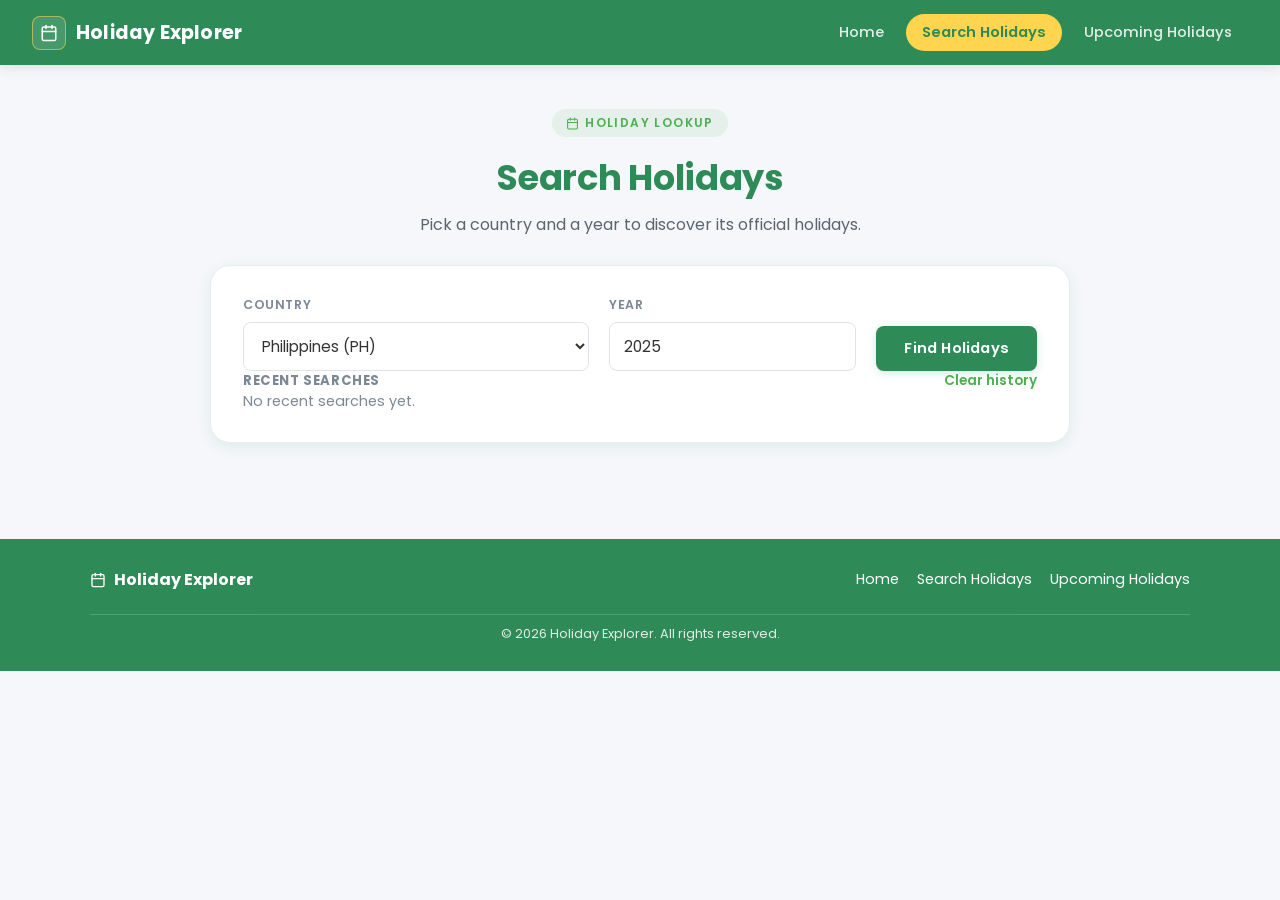
<file: search.html>
<!DOCTYPE html>
<html lang="en">
<head>
  <meta charset="UTF-8">
  <meta name="viewport" content="width=device-width, initial-scale=1.0">
  <title>Search Holidays | Holiday Explorer</title>

  <!-- Google Font: Poppins -->
  <link rel="preconnect" href="https://fonts.googleapis.com">
  <link rel="preconnect" href="https://fonts.gstatic.com" crossorigin>
  <link href="https://fonts.googleapis.com/css2?family=Poppins:wght@400;500;600;700&display=swap" rel="stylesheet">

  <style>
    :root{
      --color-primary: #2E8B57;
      --color-secondary: #4CAF50;
      --color-accent: #FFD54F;
      --color-bg: #F5F7FA;
      --color-text: #333333;
      --color-white: #FFFFFF;

      --radius-sm: 8px;
      --radius-md: 14px;
      --radius-lg: 20px;
      --shadow-soft: 0 4px 14px rgba(46, 139, 87, 0.10);
      --shadow-hover: 0 10px 24px rgba(46, 139, 87, 0.16);
      --transition: 0.25s ease;
    }

    * { box-sizing: border-box; }

    html, body {
      margin: 0;
      padding: 0;
      background: var(--color-bg);
      color: var(--color-text);
      font-family: 'Poppins', sans-serif;
      scroll-behavior: smooth;
    }

    img { max-width: 100%; display: block; }
    a { color: inherit; text-decoration: none; }

    /* NAVBAR */
    .navbar {
      background: var(--color-primary);
      color: var(--color-white);
      padding: 14px 32px;
      display: flex;
      align-items: center;
      justify-content: space-between;
      position: sticky;
      top: 0;
      z-index: 100;
      box-shadow: 0 2px 12px rgba(0,0,0,0.10);
    }

    .navbar__brand {
      display: flex;
      align-items: center;
      gap: 10px;
      font-weight: 700;
      font-size: 1.2rem;
      letter-spacing: 0.2px;
    }

    .navbar__brand-icon {
      width: 34px;
      height: 34px;
      background: rgba(255, 255, 255, 0.12);
      border: 1.5px solid rgba(255, 213, 79, 0.55);
      border-radius: var(--radius-sm);
      display: flex;
      align-items: center;
      justify-content: center;
      font-size: 1rem;
    }

    .navbar__links {
      display: flex;
      align-items: center;
      gap: 6px;
      font-weight: 500;
      font-size: 0.92rem;
    }

    .navbar__links a {
      padding: 8px 16px;
      border-radius: 999px;
      color: rgba(255, 255, 255, 0.85);
      transition: background var(--transition), color var(--transition);
    }

    .navbar__links a:hover {
      background: rgba(255, 255, 255, 0.10);
      color: var(--color-white);
    }

    .navbar__links a.active {
      background: var(--color-accent);
      color: var(--color-primary);
      font-weight: 600;
    }

    .navbar__toggle {
      display: none;
      align-items: center;
      justify-content: center;
      background: none;
      border: none;
      color: var(--color-white);
      cursor: pointer;
      padding: 4px;
    }

    /* PAGE HEADER */
    .page-header {
      max-width: 900px;
      margin: 44px auto 0;
      padding: 0 20px;
      text-align: center;
    }

    .page-header .eyebrow {
      display: inline-flex;
      align-items: center;
      gap: 6px;
      font-size: 0.75rem;
      font-weight: 600;
      letter-spacing: 1.4px;
      text-transform: uppercase;
      color: var(--color-secondary);
      background: rgba(76, 175, 80, 0.10);
      padding: 5px 14px;
      border-radius: 999px;
      margin-bottom: 14px;
    }

    .page-header h1 {
      font-size: 2.2rem;
      font-weight: 700;
      color: var(--color-primary);
      letter-spacing: -0.3px;
      margin: 0 0 8px;
    }

    .page-header p {
      color: #5b6570;
      font-size: 1rem;
      margin: 0;
    }

    /* SEARCH FORM CARD */
    .search-section {
      max-width: 900px;
      margin: 28px auto 0;
      padding: 0 20px;
    }

    .search-card {
      background: var(--color-white);
      border: 1px solid #e9edf1;
      border-radius: var(--radius-lg);
      box-shadow: var(--shadow-soft);
      padding: 30px 32px;
      position: relative;
      overflow: hidden;
    }

     main
    .search-history {
      margin-top: 20px;
      padding-top: 18px;
      border-top: 1px solid #edf1f4;
      display: grid;
      gap: 12px;
    }

    .search-history__header {
      display: flex;
      align-items: center;
      justify-content: space-between;
      gap: 12px;
      flex-wrap: wrap;
    }

    .search-history__title {
      margin: 0;
      font-size: 0.82rem;
      font-weight: 700;
      letter-spacing: 0.6px;
      text-transform: uppercase;
      color: #7c8894;
    }

    .search-history__clear {
      border: none;
      background: transparent;
      color: var(--color-secondary);
      font: inherit;
      font-size: 0.85rem;
      font-weight: 600;
      cursor: pointer;
      padding: 0;
    }

    .search-history__clear:hover {
      color: var(--color-primary);
      text-decoration: underline;
    }

    .search-history__list {
      display: flex;
      flex-wrap: wrap;
      gap: 10px;
    }

    .search-history__item {
      border: 1px solid #dfe7eb;
      background: #f8fbf9;
      color: var(--color-text);
      border-radius: 999px;
      padding: 8px 14px;
      font: inherit;
      font-size: 0.86rem;
      font-weight: 500;
      cursor: pointer;
      transition: transform var(--transition), border-color var(--transition), background var(--transition);
    }

    .search-history__item:hover {
      transform: translateY(-1px);
      border-color: var(--color-secondary);
      background: rgba(76, 175, 80, 0.08);
    }

    .search-history__empty {
      margin: 0;
      color: #7c8894;
      font-size: 0.9rem;
    }

    /* Clean single-tone accent along the top of the search card —
       a quiet nod to a calendar's top edge, without looking busy. */

     main
    .search-card::before {
      content: "";
      position: absolute;
      top: 0;
      left: 0;
      right: 0;
      height: 4px;
      background: var(--color-primary);
    }

    #searchForm {
      display: grid;
      grid-template-columns: 1.4fr 1fr auto;
      gap: 20px;
      align-items: end;
    }

    .form-group {
      display: flex;
      flex-direction: column;
      gap: 8px;
    }

    .form-group label {
      font-size: 0.78rem;
      font-weight: 600;
      letter-spacing: 0.6px;
      text-transform: uppercase;
      color: #7c8894;
    }

    .form-group select,
    .form-group input[type="number"] {
      font-family: 'Poppins', sans-serif;
      font-size: 0.95rem;
      padding: 12px 14px;
      border: 1.5px solid #dde3e8;
      border-radius: var(--radius-sm);
      background: var(--color-white);
      color: var(--color-text);
      transition: border-color var(--transition), box-shadow var(--transition);
    }

    .form-group select:hover,
    .form-group input[type="number"]:hover {
      border-color: #c7d0d6;
    }

    .form-group select:focus,
    .form-group input[type="number"]:focus {
      outline: none;
      border-color: var(--color-secondary);
      box-shadow: 0 0 0 3px rgba(76, 175, 80, 0.15);
    }

    .btn-primary {
      background: var(--color-primary);
      color: var(--color-white);
      border: none;
      padding: 12px 28px;
      font-family: 'Poppins', sans-serif;
      font-weight: 600;
      font-size: 0.92rem;
      letter-spacing: 0.2px;
      border-radius: var(--radius-sm);
      cursor: pointer;
      box-shadow: 0 2px 8px rgba(46, 139, 87, 0.20);
      transition: background var(--transition), transform var(--transition), box-shadow var(--transition);
      white-space: nowrap;
    }

    .btn-primary:hover {
      background: var(--color-secondary);
      box-shadow: var(--shadow-hover);
      transform: translateY(-1px);
    }

    .btn-primary:active { transform: translateY(0); }

    /* SEARCH HISTORY SECTION */
    .history-section {
      max-width: 900px;
      margin: 20px auto 0;
      padding: 0 20px;
      display: none; /* JS will toggle this */
    }

    .history-card {
      background: var(--color-white);
      border: 1px solid #e9edf1;
      border-radius: var(--radius-md);
      padding: 18px 24px;
      box-shadow: var(--shadow-soft);
    }

    .history-header {
      display: flex;
      justify-content: space-between;
      align-items: center;
      margin-bottom: 12px;
    }

    .history-title {
      font-weight: 600;
      font-size: 0.85rem;
      color: var(--color-primary);
      text-transform: uppercase;
      letter-spacing: 0.5px;
    }

    .btn-clear-history {
      background: none;
      border: none;
      color: #e05353;
      font-size: 0.8rem;
      cursor: pointer;
      font-family: inherit;
      font-weight: 500;
      transition: opacity 0.2s;
    }

    .btn-clear-history:hover {
      opacity: 0.8;
      text-decoration: underline;
    }

    .history-list {
      display: flex;
      flex-wrap: wrap;
      gap: 8px;
    }

    .history-chip {
      background: #f0f7f3;
      border: 1px solid #c7e3d0;
      color: var(--color-primary);
      padding: 6px 14px;
      border-radius: 999px;
      font-size: 0.82rem;
      font-family: inherit;
      font-weight: 500;
      cursor: pointer;
      transition: all 0.2s ease;
      display: inline-flex;
      align-items: center;
      gap: 6px;
    }

    .history-chip:hover {
      background: var(--color-primary);
      color: var(--color-white);
      border-color: var(--color-primary);
    }

    /* RESULTS AREA */
    .results-section {
      max-width: 1100px;
      margin: 36px auto 60px;
      padding: 0 20px;
    }

    .loading-box {
      display: none;
      align-items: center;
      justify-content: center;
      gap: 12px;
      padding: 40px 0;
      color: var(--color-primary);
      font-weight: 500;
    }

    .spinner {
      width: 26px;
      height: 26px;
      border: 3px solid #d7ead9;
      border-top-color: var(--color-primary);
      border-radius: 50%;
      animation: spin 0.8s linear infinite;
    }

    @keyframes spin {
      to { transform: rotate(360deg); }
    }

    .message-box {
      display: none;
      background: var(--color-white);
      border-left: 5px solid #e05353;
      border-radius: var(--radius-sm);
      padding: 18px 20px;
      color: #b23a3a;
      font-weight: 500;
      box-shadow: var(--shadow-soft);
    }

    .empty-box {
      display: none;
      text-align: center;
      padding: 50px 20px;
      background: var(--color-white);
      border-radius: var(--radius-lg);
      box-shadow: var(--shadow-soft);
      color: #5b6570;
    }

    .empty-box .empty-icon {
      display: flex;
      align-items: center;
      justify-content: center;
      color: #a9b6c0;
      margin-bottom: 12px;
    }

    .holiday-grid {
      display: grid;
      grid-template-columns: repeat(auto-fill, minmax(230px, 1fr));
      gap: 20px;
      margin-top: 20px;
    }

    .holiday-card {
      background: var(--color-white);
      border: 1px solid #edf1f4;
      border-radius: var(--radius-md);
      box-shadow: var(--shadow-soft);
      overflow: hidden;
      display: flex;
      transition: transform var(--transition), box-shadow var(--transition), border-color var(--transition);
    }

    .holiday-card:hover {
      transform: translateY(-3px);
      box-shadow: var(--shadow-hover);
      border-color: #dcebe1;
    }

    .holiday-card__date {
      background: #f0f7f3;
      color: var(--color-primary);
      border-right: 1px solid #e3ede6;
      min-width: 72px;
      display: flex;
      flex-direction: column;
      align-items: center;
      justify-content: center;
      padding: 14px 6px;
    }

    .holiday-card__date .month {
      font-size: 0.72rem;
      font-weight: 600;
      text-transform: uppercase;
      letter-spacing: 1px;
      opacity: 0.8;
    }

    .holiday-card__date .day {
      font-size: 1.5rem;
      font-weight: 700;
      line-height: 1.2;
    }

    .holiday-card__body {
      padding: 14px 18px;
      display: flex;
      flex-direction: column;
      gap: 7px;
      justify-content: center;
    }

    .holiday-card__name {
      font-weight: 600;
      font-size: 1rem;
      color: var(--color-text);
      line-height: 1.35;
    }

    .holiday-card__country {
      display: inline-flex;
      align-items: center;
      gap: 6px;
      font-size: 0.76rem;
      font-weight: 600;
      color: var(--color-secondary);
      background: rgba(76, 175, 80, 0.10);
      padding: 3px 10px;
      border-radius: 999px;
      width: fit-content;
    }

    /* FOOTER */
    .footer {
      background: var(--color-primary);
      color: var(--color-white);
      padding: 28px 20px;
      margin-top: auto;
    }

    .footer__inner {
      max-width: 1100px;
      margin: 0 auto;
      display: flex;
      flex-wrap: wrap;
      justify-content: space-between;
      align-items: center;
      gap: 12px;
    }

    .footer__brand {
      font-weight: 700;
      display: flex;
      align-items: center;
      gap: 8px;
    }

    .footer__links {
      display: flex;
      gap: 18px;
      font-size: 0.9rem;
    }

    .footer__copy {
      font-size: 0.8rem;
      opacity: 0.85;
      width: 100%;
      text-align: center;
      margin-top: 10px;
      border-top: 1px solid rgba(255,255,255,0.2);
      padding-top: 10px;
    }

    /* RESPONSIVE */
    @media (max-width: 768px) {
      .navbar__links {
        display: none;
        flex-direction: column;
        align-items: stretch;
        position: absolute;
        top: 60px;
        left: 0;
        right: 0;
        background: var(--color-primary);
        padding: 12px 20px 18px;
        gap: 6px;
        box-shadow: 0 8px 16px rgba(0,0,0,0.12);
      }

      .navbar__links a { text-align: center; }
      .navbar__links.open { display: flex; }
      .navbar__toggle { display: flex; }
      #searchForm { grid-template-columns: 1fr; }
      .btn-primary { width: 100%; }
    }

    @media (max-width: 480px) {
      .page-header h1 { font-size: 1.6rem; }
      .search-card { padding: 20px; }
      .holiday-card { flex-direction: row; }
    }
  </style>
</head>
<body>

  <!-- NAVBAR -->
  <header class="navbar">
    <div class="navbar__brand">
      <span class="navbar__brand-icon">
        <svg viewBox="0 0 24 24" fill="none" stroke="currentColor" stroke-width="2" stroke-linecap="round" stroke-linejoin="round" width="18" height="18">
          <rect x="3" y="4" width="18" height="18" rx="2" ry="2"></rect>
          <line x1="16" y1="2" x2="16" y2="6"></line>
          <line x1="8" y1="2" x2="8" y2="6"></line>
          <line x1="3" y1="10" x2="21" y2="10"></line>
        </svg>
      </span>
      Holiday Explorer
    </div>

    <button class="navbar__toggle" id="navToggle" aria-label="Toggle navigation">
      <svg viewBox="0 0 24 24" fill="none" stroke="currentColor" stroke-width="2" stroke-linecap="round" width="22" height="22">
        <line x1="3" y1="6" x2="21" y2="6"></line>
        <line x1="3" y1="12" x2="21" y2="12"></line>
        <line x1="3" y1="18" x2="21" y2="18"></line>
      </svg>
    </button>

    <nav class="navbar__links" id="navLinks">
      <a href="index.html">Home</a>
      <a href="search.html" class="active">Search Holidays</a>
      <a href="upcoming.html">Upcoming Holidays</a>
    </nav>
  </header>

  <!-- PAGE HEADER -->
  <section class="page-header">
    <span class="eyebrow">
      <svg viewBox="0 0 24 24" fill="none" stroke="currentColor" stroke-width="2" stroke-linecap="round" stroke-linejoin="round" width="13" height="13">
        <rect x="3" y="4" width="18" height="18" rx="2" ry="2"></rect>
        <line x1="16" y1="2" x2="16" y2="6"></line>
        <line x1="8" y1="2" x2="8" y2="6"></line>
        <line x1="3" y1="10" x2="21" y2="10"></line>
      </svg>
      Holiday Lookup
    </span>
    <h1>Search Holidays</h1>
    <p>Pick a country and a year to discover its official holidays.</p>
  </section>

  <!-- SEARCH FORM -->
  <section class="search-section">
    <div class="search-card">
      <form id="searchForm">
        <div class="form-group">
          <label for="countrySelect">Country</label>
          <select id="countrySelect" required>
            <option value="PH">Philippines (PH)</option>
            <option value="US">United States (US)</option>
            <option value="JP">Japan (JP)</option>
            <option value="AU">Australia (AU)</option>
            <option value="CA">Canada (CA)</option>
            <option value="GB">United Kingdom (GB)</option>
            <option value="SG">Singapore (SG)</option>
            <option value="MY">Malaysia (MY)</option>
            <option value="ID">Indonesia (ID)</option>
            <option value="TH">Thailand (TH)</option>
            <option value="VN">Vietnam (VN)</option>
            <option value="KR">South Korea (KR)</option>
            <option value="CN">China (CN)</option>
            <option value="IN">India (IN)</option>
            <option value="DE">Germany (DE)</option>
            <option value="FR">France (FR)</option>
            <option value="IT">Italy (IT)</option>
            <option value="ES">Spain (ES)</option>
            <option value="NL">Netherlands (NL)</option>
            <option value="NZ">New Zealand (NZ)</option>
            <option value="BR">Brazil (BR)</option>
            <option value="MX">Mexico (MX)</option>
            <option value="ZA">South Africa (ZA)</option>
            <option value="AE">United Arab Emirates (AE)</option>
          </select>
        </div>

        <div class="form-group">
          <label for="yearInput">Year</label>
          <input
            type="number"
            id="yearInput"
            placeholder="e.g. 2025"
            min="1900"
            max="2100"
            value="2025"
            required
          >
        </div>

        <div class="form-group">
          <label style="visibility:hidden;">Search</label>
          <button type="submit" class="btn-primary" id="searchBtn">Find Holidays</button>
        </div>
      </form>

      <section class="search-history" aria-labelledby="searchHistoryTitle">
        <div class="search-history__header">
          <h2 class="search-history__title" id="searchHistoryTitle">Recent searches</h2>
          <button type="button" class="search-history__clear" id="clearHistoryBtn">Clear history</button>
        </div>
        <div class="search-history__list" id="searchHistoryList">
          <p class="search-history__empty" id="searchHistoryEmpty">No recent searches yet.</p>
        </div>
      </section>
    </div>
  </section>

  <!-- SEARCH HISTORY SECTION -->
  <section class="history-section" id="historySection">
    <div class="history-card">
      <div class="history-header">
        <span class="history-title">Recent Searches</span>
        <button id="clearHistoryBtn" type="button" class="btn-clear-history">Clear History</button>
      </div>
      <div class="history-list" id="historyList"></div>
    </div>
  </section>

  <!-- RESULTS SECTION -->
  <section class="results-section">

    <div class="loading-box" id="loadingBox">
      <div class="spinner"></div>
      <span>Fetching holidays...</span>
    </div>

    <div class="message-box" id="errorBox"></div>

    <div class="empty-box" id="emptyBox">
      <div class="empty-icon">
        <svg viewBox="0 0 24 24" fill="none" stroke="currentColor" stroke-width="1.6" stroke-linecap="round" stroke-linejoin="round" width="42" height="42">
          <rect x="3" y="4" width="18" height="18" rx="2" ry="2"></rect>
          <line x1="16" y1="2" x2="16" y2="6"></line>
          <line x1="8" y1="2" x2="8" y2="6"></line>
          <line x1="3" y1="10" x2="21" y2="10"></line>
          <line x1="9.5" y1="14.5" x2="14.5" y2="19.5"></line>
          <line x1="14.5" y1="14.5" x2="9.5" y2="19.5"></line>
        </svg>
      </div>
      <p>No holidays found for that country and year. Try a different combination.</p>
    </div>

    <div class="holiday-grid" id="holidayGrid"></div>
  </section>

  <!-- FOOTER -->
  <footer class="footer">
    <div class="footer__inner">
      <div class="footer__brand">
        <svg viewBox="0 0 24 24" fill="none" stroke="currentColor" stroke-width="2" stroke-linecap="round" stroke-linejoin="round" width="16" height="16">
          <rect x="3" y="4" width="18" height="18" rx="2" ry="2"></rect>
          <line x1="16" y1="2" x2="16" y2="6"></line>
          <line x1="8" y1="2" x2="8" y2="6"></line>
          <line x1="3" y1="10" x2="21" y2="10"></line>
        </svg>
        Holiday Explorer
      </div>
      <div class="footer__links">
        <a href="index.html">Home</a>
        <a href="search.html">Search Holidays</a>
        <a href="upcoming.html">Upcoming Holidays</a>
      </div>
      <div class="footer__copy">&copy; 2026 Holiday Explorer. All rights reserved.</div>
    </div>
  </footer>

  <script src="search.js"></script>
</body>
</html>
</file>
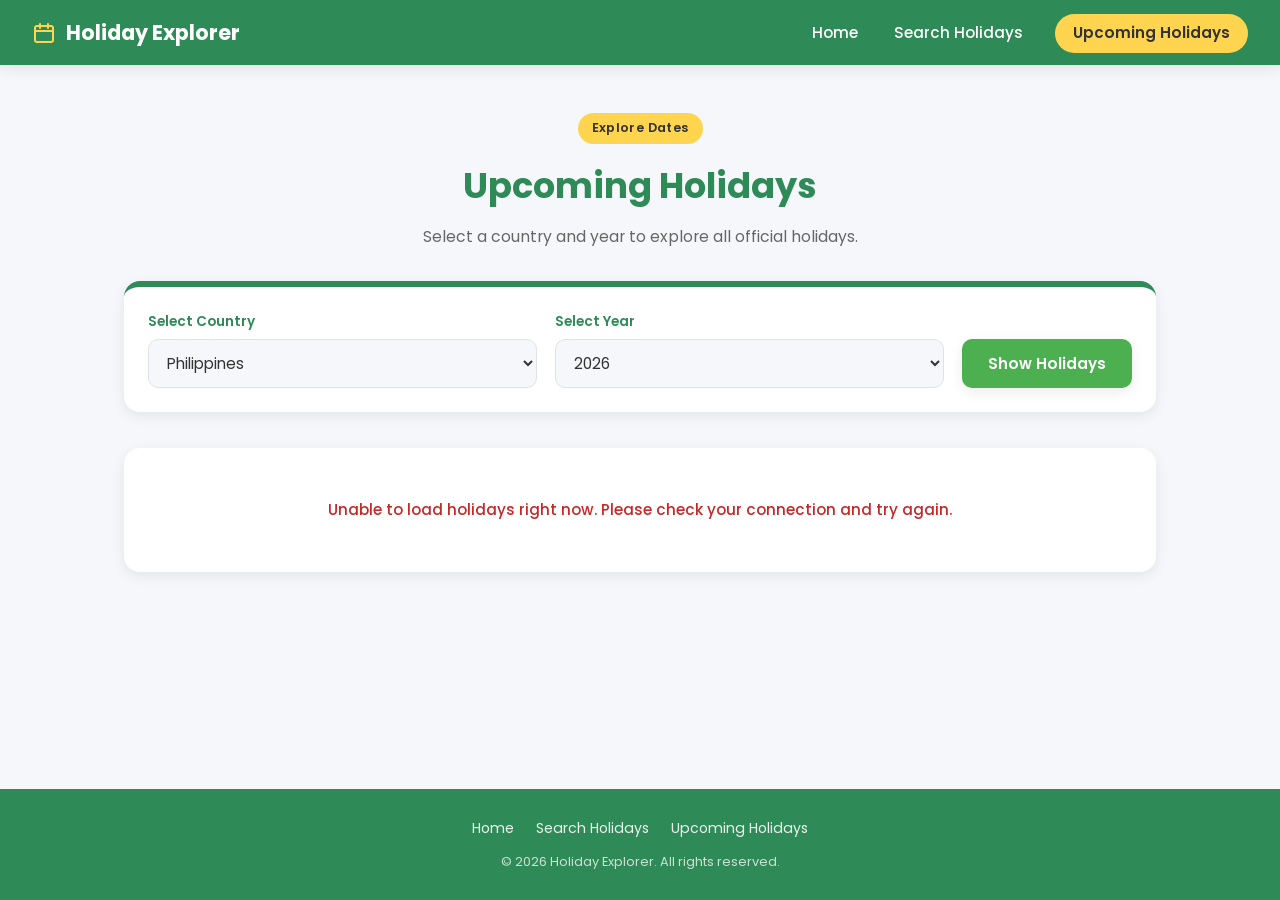
<file: upcoming.html>
<!DOCTYPE html>
<html lang="en">
<head>
  <meta charset="UTF-8" />
  <meta name="viewport" content="width=device-width, initial-scale=1.0" />
  <title>Upcoming Holidays | Holiday Explorer</title>

  <!-- Google Font: Poppins -->
  <link rel="preconnect" href="https://fonts.googleapis.com" />
  <link href="https://fonts.googleapis.com/css2?family=Poppins:wght@400;500;600;700&display=swap" rel="stylesheet" />

  <style>
    /* ============================================
       HOLIDAY EXPLORER - SHARED DESIGN TOKENS
    ============================================ */
    :root {
      --color-primary: #2E8B57;   /* deep green - navbar / headings */
      --color-secondary: #4CAF50; /* lighter green - buttons / links */
      --color-accent: #FFD54F;    /* warm yellow - highlights / dates */
      --color-bg: #F5F7FA;        /* page background */
      --color-text: #333333;      /* body text */
      --color-white: #ffffff;
      --radius-lg: 16px;
      --radius-md: 10px;
      --shadow-soft: 0 4px 14px rgba(0, 0, 0, 0.08);
      --shadow-hover: 0 10px 24px rgba(0, 0, 0, 0.14);
    }

    * {
      margin: 0;
      padding: 0;
      box-sizing: border-box;
    }

    body {
      font-family: 'Poppins', sans-serif;
      background-color: var(--color-bg);
      color: var(--color-text);
      line-height: 1.6;
      min-height: 100vh;
      display: flex;
      flex-direction: column;
    }

    a { text-decoration: none; color: inherit; }
    ul { list-style: none; }

    /* ============================================
       NAVBAR
    ============================================ */
    .navbar {
      background-color: var(--color-primary);
      padding: 16px 32px;
      display: flex;
      align-items: center;
      justify-content: space-between;
      position: sticky;
      top: 0;
      z-index: 100;
      box-shadow: var(--shadow-soft);
    }

    .navbar__brand {
      display: flex;
      align-items: center;
      gap: 10px;
      font-size: 1.3rem;
      font-weight: 700;
      color: var(--color-white);
    }

    .navbar__brand-icon {
      display: inline-flex;
      align-items: center;
      justify-content: center;
      width: 24px;
      height: 24px;
      color: var(--color-accent);
    }

    .navbar__brand-icon svg {
      width: 100%;
      height: 100%;
    }

    .navbar__links {
      display: flex;
      gap: 28px;
    }

    .navbar__links a {
      color: var(--color-white);
      font-weight: 500;
      font-size: 0.95rem;
      padding: 6px 4px;
      border-bottom: 2px solid transparent;
      transition: border-color 0.2s ease, opacity 0.2s ease, background-color 0.2s ease;
    }

    .navbar__links a:hover {
      border-bottom: 2px solid var(--color-accent);
    }

    .navbar__links a.active {
      background-color: var(--color-accent);
      color: var(--color-text);
      font-weight: 600;
      padding: 8px 18px;
      border-radius: 999px;
      border-bottom: 2px solid transparent;
    }

    .navbar__toggle {
      display: none;
      color: var(--color-white);
      font-size: 1.5rem;
      cursor: pointer;
      background: none;
      border: none;
    }

    /* ============================================
       PAGE HEADER / HERO
    ============================================ */
    .page-header {
      text-align: center;
      padding: 48px 20px 32px;
    }

    .page-header__eyebrow {
      display: inline-block;
      background-color: var(--color-accent);
      color: var(--color-text);
      font-size: 0.8rem;
      font-weight: 600;
      padding: 5px 14px;
      border-radius: 999px;
      margin-bottom: 14px;
      letter-spacing: 0.03em;
    }

    .page-header h1 {
      font-size: 2.2rem;
      font-weight: 700;
      color: var(--color-primary);
      margin-bottom: 10px;
    }

    .page-header p {
      color: #666;
      max-width: 520px;
      margin: 0 auto;
      font-size: 0.98rem;
    }

    /* ============================================
       MAIN CONTENT WRAPPER
    ============================================ */
    main {
      flex: 1;
      width: 100%;
      max-width: 1080px;
      margin: 0 auto;
      padding: 0 24px 60px;
    }

    /* ============================================
       CONTROL PANEL (country & year select + button)
    ============================================ */
    .control-panel {
      background-color: var(--color-white);
      border-radius: var(--radius-lg);
      box-shadow: var(--shadow-soft);
      padding: 24px;
      display: flex;
      flex-wrap: wrap;
      align-items: flex-end;
      gap: 18px;
      margin-bottom: 36px;
      border-top: 6px solid var(--color-primary);
    }

    .control-group {
      display: flex;
      flex-direction: column;
      gap: 6px;
      flex: 1;
      min-width: 200px;
    }

    .control-group label {
      font-size: 0.85rem;
      font-weight: 600;
      color: var(--color-primary);
    }

    .control-group select {
      font-family: 'Poppins', sans-serif;
      padding: 12px 14px;
      border-radius: var(--radius-md);
      border: 1.5px solid #dfe3e8;
      background-color: var(--color-bg);
      font-size: 0.95rem;
      color: var(--color-text);
      cursor: pointer;
      transition: border-color 0.2s ease;
    }

    .control-group select:focus {
      outline: none;
      border-color: var(--color-secondary);
    }

    .btn-primary {
      font-family: 'Poppins', sans-serif;
      background-color: var(--color-secondary);
      color: var(--color-white);
      border: none;
      padding: 13px 26px;
      border-radius: var(--radius-md);
      font-size: 0.95rem;
      font-weight: 600;
      cursor: pointer;
      box-shadow: var(--shadow-soft);
      transition: background-color 0.2s ease, transform 0.15s ease;
      white-space: nowrap;
    }

    .btn-primary:hover {
      background-color: var(--color-primary);
      transform: translateY(-2px);
    }

    .btn-primary:active {
      transform: translateY(0);
    }

    .btn-primary:disabled {
      background-color: #a9d3ae;
      cursor: not-allowed;
      transform: none;
    }

    /* ============================================
       STATUS AREA
    ============================================ */
    .status-box {
      text-align: center;
      padding: 50px 20px;
      background-color: var(--color-white);
      border-radius: var(--radius-lg);
      box-shadow: var(--shadow-soft);
      display: none;
    }

    .status-box.visible {
      display: block;
    }

    .spinner {
      width: 44px;
      height: 44px;
      border: 5px solid #e0e0e0;
      border-top: 5px solid var(--color-secondary);
      border-radius: 50%;
      margin: 0 auto 16px;
      animation: spin 0.9s linear infinite;
    }

    @keyframes spin {
      to { transform: rotate(360deg); }
    }

    .status-box p {
      color: #666;
      font-size: 0.95rem;
    }

    .status-box.error p {
      color: #C62828;
      font-weight: 500;
    }

    /* ============================================
       HOLIDAY CARDS GRID
    ============================================ */
    .holiday-grid {
      display: grid;
      grid-template-columns: repeat(auto-fill, minmax(260px, 1fr));
      gap: 22px;
    }

    .holiday-card {
      background-color: var(--color-white);
      border-radius: var(--radius-lg);
      box-shadow: var(--shadow-soft);
      overflow: hidden;
      display: flex;
      flex-direction: column;
      transition: transform 0.2s ease, box-shadow 0.2s ease;
    }

    .holiday-card:hover {
      transform: translateY(-4px);
      box-shadow: var(--shadow-hover);
    }

    .holiday-card__date {
      background-color: var(--color-primary);
      color: var(--color-white);
      padding: 16px 20px;
      display: flex;
      align-items: baseline;
      gap: 10px;
    }

    .holiday-card__day {
      font-size: 2rem;
      font-weight: 700;
      line-height: 1;
    }

    .holiday-card__month-year {
      font-size: 0.85rem;
      font-weight: 500;
      opacity: 0.9;
    }

    .holiday-card__body {
      padding: 18px 20px 20px;
      display: flex;
      flex-direction: column;
      gap: 10px;
      flex: 1;
    }

    .holiday-card__name {
      font-size: 1.1rem;
      font-weight: 600;
      color: var(--color-text);
    }

    .holiday-card__weekday {
      font-size: 0.85rem;
      color: #888;
    }

    .holiday-card__country {
      align-self: flex-start;
      background-color: var(--color-accent);
      color: var(--color-text);
      font-size: 0.8rem;
      font-weight: 600;
      padding: 4px 12px;
      border-radius: 999px;
      margin-top: auto;
    }

    /* ============================================
       FOOTER
    ============================================ */
    .footer {
      background-color: var(--color-primary);
      color: var(--color-white);
      padding: 28px 24px;
      text-align: center;
      margin-top: auto;
    }

    .footer__links {
      display: flex;
      justify-content: center;
      gap: 22px;
      margin-bottom: 12px;
      flex-wrap: wrap;
    }

    .footer__links a {
      font-size: 0.88rem;
      opacity: 0.9;
      transition: opacity 0.2s ease;
    }

    .footer__links a:hover {
      opacity: 1;
      text-decoration: underline;
    }

    .footer__copy {
      font-size: 0.8rem;
      opacity: 0.75;
    }

    /* ============================================
       RESPONSIVE DESIGN
    ============================================ */
    @media (max-width: 768px) {
      .navbar__links {
        position: absolute;
        top: 100%;
        left: 0;
        right: 0;
        background-color: var(--color-primary);
        flex-direction: column;
        gap: 0;
        max-height: 0;
        overflow: hidden;
        transition: max-height 0.3s ease;
      }

      .navbar__links.open {
        max-height: 260px;
      }

      .navbar__links a {
        padding: 14px 24px;
        border-bottom: 1px solid rgba(255,255,255,0.1);
      }

      .navbar__toggle {
        display: block;
      }

      .page-header h1 {
        font-size: 1.7rem;
      }

      .control-panel {
        flex-direction: column;
        align-items: stretch;
      }

      .btn-primary {
        width: 100%;
      }
    }

    @media (max-width: 480px) {
      .holiday-grid {
        grid-template-columns: 1fr;
      }
    }
  </style>
</head>
<body>

  <!-- NAVBAR -->
  <nav class="navbar">
    <a href="index.html" class="navbar__brand">
      <span class="navbar__brand-icon">
        <svg viewBox="0 0 24 24" fill="none" stroke="currentColor" stroke-width="2" stroke-linecap="round" stroke-linejoin="round">
          <rect x="3" y="5" width="18" height="16" rx="2"></rect>
          <line x1="16" y1="3" x2="16" y2="7"></line>
          <line x1="8" y1="3" x2="8" y2="7"></line>
          <line x1="3" y1="10" x2="21" y2="10"></line>
        </svg>
      </span>
      Holiday Explorer
    </a>
    <button class="navbar__toggle" id="navToggle" aria-label="Toggle menu">☰</button>
    <ul class="navbar__links" id="navLinks">
      <li><a href="index.html">Home</a></li>
      <li><a href="search.html">Search Holidays</a></li>
      <li><a href="upcoming.html" class="active">Upcoming Holidays</a></li>
    </ul>
  </nav>

  <!-- PAGE HEADER -->
  <section class="page-header">
    <span class="page-header__eyebrow">Explore Dates</span>
    <h1>Upcoming Holidays</h1>
    <p>Select a country and year to explore all official holidays.</p>
  </section>

  <!-- MAIN CONTENT -->
  <main>
    <div class="control-panel">
      <!-- Country Selector -->
      <div class="control-group">
        <label for="countrySelect">Select Country</label>
        <select id="countrySelect">
          <option value="PH" selected>Philippines</option>
          <option value="US">United States</option>
          <option value="JP">Japan</option>
          <option value="AU">Australia</option>
          <option value="CA">Canada</option>
          <option value="GB">United Kingdom</option>
          <option value="SG">Singapore</option>
          <option value="MY">Malaysia</option>
          <option value="ID">Indonesia</option>
          <option value="TH">Thailand</option>
          <option value="VN">Vietnam</option>
          <option value="KR">South Korea</option>
          <option value="CN">China</option>
          <option value="IN">India</option>
          <option value="DE">Germany</option>
          <option value="FR">France</option>
          <option value="IT">Italy</option>
          <option value="ES">Spain</option>
          <option value="MX">Mexico</option>
          <option value="BR">Brazil</option>
          <option value="NZ">New Zealand</option>
          <option value="AE">United Arab Emirates</option>
        </select>
      </div>

      <!-- Year Selector (2020 - 2065) -->
      <div class="control-group">
        <label for="yearInput">Select Year</label>
        <select id="yearInput">
          <option value="2020">2020</option>
          <option value="2021">2021</option>
          <option value="2022">2022</option>
          <option value="2023">2023</option>
          <option value="2024">2024</option>
          <option value="2025">2025</option>
          <option value="2026" selected>2026</option>
          <option value="2027">2027</option>
          <option value="2028">2028</option>
          <option value="2029">2029</option>
          <option value="2030">2030</option>
          <option value="2031">2031</option>
          <option value="2032">2032</option>
          <option value="2033">2033</option>
          <option value="2034">2034</option>
          <option value="2035">2035</option>
          <option value="2036">2036</option>
          <option value="2037">2037</option>
          <option value="2038">2038</option>
          <option value="2039">2039</option>
          <option value="2040">2040</option>
          <option value="2041">2041</option>
          <option value="2042">2042</option>
          <option value="2043">2043</option>
          <option value="2044">2044</option>
          <option value="2045">2045</option>
          <option value="2046">2046</option>
          <option value="2047">2047</option>
          <option value="2048">2048</option>
          <option value="2049">2049</option>
          <option value="2050">2050</option>
          <option value="2051">2051</option>
          <option value="2052">2052</option>
          <option value="2053">2053</option>
          <option value="2054">2054</option>
          <option value="2055">2055</option>
          <option value="2056">2056</option>
          <option value="2057">2057</option>
          <option value="2058">2058</option>
          <option value="2059">2059</option>
          <option value="2060">2060</option>
          <option value="2061">2061</option>
          <option value="2062">2062</option>
          <option value="2063">2063</option>
          <option value="2064">2064</option>
          <option value="2065">2065</option>
        </select>
      </div>

      <button class="btn-primary" id="showHolidaysBtn">Show Holidays</button>
    </div>

    <!-- Loading Box -->
    <div class="status-box" id="loadingBox">
      <div class="spinner"></div>
      <p>Loading holidays, please wait...</p>
    </div>

    <!-- Error Box -->
    <div class="status-box error" id="errorBox">
      <p id="errorText">Something went wrong.</p>
    </div>

    <!-- Empty Box -->
    <div class="status-box" id="emptyBox">
      <p>No upcoming holidays found for this selection.</p>
    </div>

    <!-- Cards Grid -->
    <div class="holiday-grid" id="holidayGrid"></div>
  </main>

  <!-- FOOTER -->
  <footer class="footer">
    <div class="footer__links">
      <a href="index.html">Home</a>
      <a href="search.html">Search Holidays</a>
      <a href="upcoming.html">Upcoming Holidays</a>
    </div>
    <div class="footer__copy">&copy; 2026 Holiday Explorer. All rights reserved.</div>
  </footer>

  <script src="upcoming.js"></script>
</body>
</html>
</file>
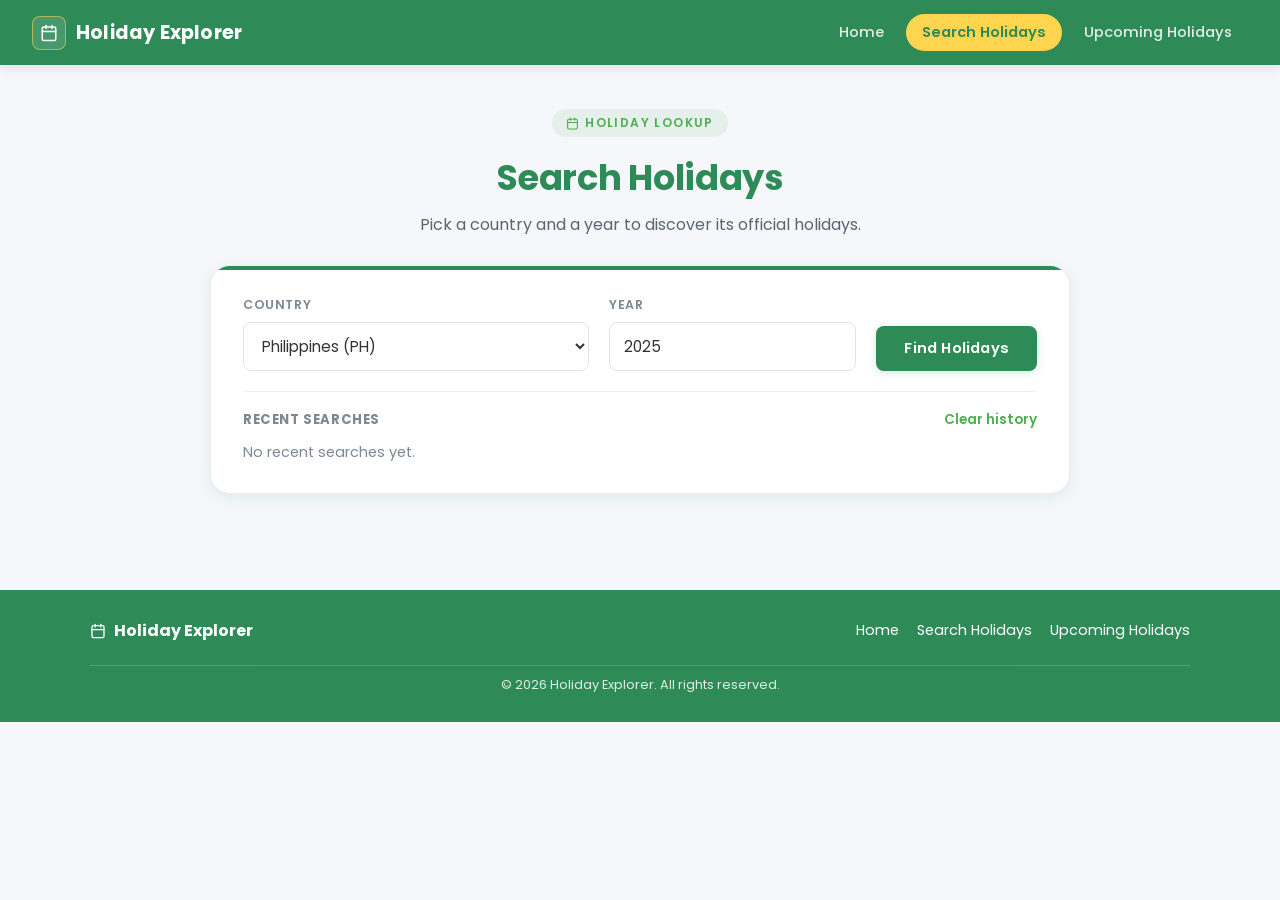
<file: API-CAPSTONE/search.html>
<!DOCTYPE html>
<html lang="en">
<head>
  <meta charset="UTF-8">
  <meta name="viewport" content="width=device-width, initial-scale=1.0">
  <title>Search Holidays | Holiday Explorer</title>

  <!-- Google Font: Poppins -->
  <link rel="preconnect" href="https://fonts.googleapis.com">
  <link rel="preconnect" href="https://fonts.gstatic.com" crossorigin>
  <link href="https://fonts.googleapis.com/css2?family=Poppins:wght@400;500;600;700&display=swap" rel="stylesheet">

  <style>
    /* =========================================================
       HOLIDAY EXPLORER — SHARED DESIGN SYSTEM
       (Kept inside this file on purpose, so this page never
       conflicts with a separate style.css used elsewhere.)
    ========================================================= */

    :root{
      /* --- Shared color palette (used across all Holiday Explorer pages) --- */
      --color-primary: #2E8B57;     /* deep green - navbar, headings, primary buttons */
      --color-secondary: #4CAF50;   /* lighter green - hover states, secondary accents */
      --color-accent: #FFD54F;      /* warm yellow - highlights, badges, focus rings */
      --color-bg: #F5F7FA;          /* page background */
      --color-text: #333333;        /* body text */
      --color-white: #FFFFFF;

      /* --- Reusable design tokens --- */
      --radius-sm: 8px;
      --radius-md: 14px;
      --radius-lg: 20px;
      --shadow-soft: 0 4px 14px rgba(46, 139, 87, 0.10);
      --shadow-hover: 0 10px 24px rgba(46, 139, 87, 0.16);
      --transition: 0.25s ease;
    }

    * { box-sizing: border-box; }

    html, body {
      margin: 0;
      padding: 0;
      background: var(--color-bg);
      color: var(--color-text);
      font-family: 'Poppins', sans-serif;
      scroll-behavior: smooth;
    }

    img { max-width: 100%; display: block; }

    a { color: inherit; text-decoration: none; }

    /* =========================================================
       NAVBAR (shared across all Holiday Explorer pages)
    ========================================================= */
    .navbar {
      background: var(--color-primary);
      color: var(--color-white);
      padding: 14px 32px;
      display: flex;
      align-items: center;
      justify-content: space-between;
      position: sticky;
      top: 0;
      z-index: 100;
      box-shadow: 0 2px 12px rgba(0,0,0,0.10);
    }

    .navbar__brand {
      display: flex;
      align-items: center;
      gap: 10px;
      font-weight: 700;
      font-size: 1.2rem;
      letter-spacing: 0.2px;
    }

    .navbar__brand-icon {
      width: 34px;
      height: 34px;
      background: rgba(255, 255, 255, 0.12);
      border: 1.5px solid rgba(255, 213, 79, 0.55);
      border-radius: var(--radius-sm);
      display: flex;
      align-items: center;
      justify-content: center;
      font-size: 1rem;
    }

    .navbar__links {
      display: flex;
      align-items: center;
      gap: 6px;
      font-weight: 500;
      font-size: 0.92rem;
    }

    .navbar__links a {
      padding: 8px 16px;
      border-radius: 999px;
      color: rgba(255, 255, 255, 0.85);
      transition: background var(--transition), color var(--transition);
    }

    .navbar__links a:hover {
      background: rgba(255, 255, 255, 0.10);
      color: var(--color-white);
    }

    .navbar__links a.active {
      background: var(--color-accent);
      color: var(--color-primary);
      font-weight: 600;
    }

    .navbar__toggle {
      display: none;
      align-items: center;
      justify-content: center;
      background: none;
      border: none;
      color: var(--color-white);
      cursor: pointer;
      padding: 4px;
    }

    /* =========================================================
       PAGE HEADER
    ========================================================= */
    .page-header {
      max-width: 900px;
      margin: 44px auto 0;
      padding: 0 20px;
      text-align: center;
    }

    .page-header .eyebrow {
      display: inline-flex;
      align-items: center;
      gap: 6px;
      font-size: 0.75rem;
      font-weight: 600;
      letter-spacing: 1.4px;
      text-transform: uppercase;
      color: var(--color-secondary);
      background: rgba(76, 175, 80, 0.10);
      padding: 5px 14px;
      border-radius: 999px;
      margin-bottom: 14px;
    }

    .page-header h1 {
      font-size: 2.2rem;
      font-weight: 700;
      color: var(--color-primary);
      letter-spacing: -0.3px;
      margin: 0 0 8px;
    }

    .page-header p {
      color: #5b6570;
      font-size: 1rem;
      margin: 0;
    }

    /* =========================================================
       SEARCH FORM CARD (calendar-inspired)
    ========================================================= */
    .search-section {
      max-width: 900px;
      margin: 28px auto 0;
      padding: 0 20px;
    }

    .search-card {
      background: var(--color-white);
      border: 1px solid #e9edf1;
      border-radius: var(--radius-lg);
      box-shadow: var(--shadow-soft);
      padding: 30px 32px;
      position: relative;
      overflow: hidden;
    }

    .search-history {
      margin-top: 20px;
      padding-top: 18px;
      border-top: 1px solid #edf1f4;
      display: grid;
      gap: 12px;
    }

    .search-history__header {
      display: flex;
      align-items: center;
      justify-content: space-between;
      gap: 12px;
      flex-wrap: wrap;
    }

    .search-history__title {
      margin: 0;
      font-size: 0.82rem;
      font-weight: 700;
      letter-spacing: 0.6px;
      text-transform: uppercase;
      color: #7c8894;
    }

    .search-history__clear {
      border: none;
      background: transparent;
      color: var(--color-secondary);
      font: inherit;
      font-size: 0.85rem;
      font-weight: 600;
      cursor: pointer;
      padding: 0;
    }

    .search-history__clear:hover {
      color: var(--color-primary);
      text-decoration: underline;
    }

    .search-history__list {
      display: flex;
      flex-wrap: wrap;
      gap: 10px;
    }

    .search-history__item {
      border: 1px solid #dfe7eb;
      background: #f8fbf9;
      color: var(--color-text);
      border-radius: 999px;
      padding: 8px 14px;
      font: inherit;
      font-size: 0.86rem;
      font-weight: 500;
      cursor: pointer;
      transition: transform var(--transition), border-color var(--transition), background var(--transition);
    }

    .search-history__item:hover {
      transform: translateY(-1px);
      border-color: var(--color-secondary);
      background: rgba(76, 175, 80, 0.08);
    }

    .search-history__empty {
      margin: 0;
      color: #7c8894;
      font-size: 0.9rem;
    }

    /* Clean single-tone accent along the top of the search card —
       a quiet nod to a calendar's top edge, without looking busy. */
    .search-card::before {
      content: "";
      position: absolute;
      top: 0;
      left: 0;
      right: 0;
      height: 4px;
      background: var(--color-primary);
    }

    #searchForm {
      display: grid;
      grid-template-columns: 1.4fr 1fr auto;
      gap: 20px;
      align-items: end;
    }

    .form-group {
      display: flex;
      flex-direction: column;
      gap: 8px;
    }

    .form-group label {
      font-size: 0.78rem;
      font-weight: 600;
      letter-spacing: 0.6px;
      text-transform: uppercase;
      color: #7c8894;
    }

    .form-group select,
    .form-group input[type="number"] {
      font-family: 'Poppins', sans-serif;
      font-size: 0.95rem;
      padding: 12px 14px;
      border: 1.5px solid #dde3e8;
      border-radius: var(--radius-sm);
      background: var(--color-white);
      color: var(--color-text);
      transition: border-color var(--transition), box-shadow var(--transition);
    }

    .form-group select:hover,
    .form-group input[type="number"]:hover {
      border-color: #c7d0d6;
    }

    .form-group select:focus,
    .form-group input[type="number"]:focus {
      outline: none;
      border-color: var(--color-secondary);
      box-shadow: 0 0 0 3px rgba(76, 175, 80, 0.15);
    }

    /* Primary button style — reused for all "action" buttons site-wide */
    .btn-primary {
      background: var(--color-primary);
      color: var(--color-white);
      border: none;
      padding: 12px 28px;
      font-family: 'Poppins', sans-serif;
      font-weight: 600;
      font-size: 0.92rem;
      letter-spacing: 0.2px;
      border-radius: var(--radius-sm);
      cursor: pointer;
      box-shadow: 0 2px 8px rgba(46, 139, 87, 0.20);
      transition: background var(--transition), transform var(--transition), box-shadow var(--transition);
      white-space: nowrap;
    }

    .btn-primary:hover {
      background: var(--color-secondary);
      box-shadow: var(--shadow-hover);
      transform: translateY(-1px);
    }

    .btn-primary:active { transform: translateY(0); }

    .btn-primary:disabled {
      background: #9db9a8;
      cursor: not-allowed;
      transform: none;
      box-shadow: none;
    }

    /* =========================================================
       RESULTS AREA
    ========================================================= */
    .results-section {
      max-width: 1100px;
      margin: 36px auto 60px;
      padding: 0 20px;
    }

    /* --- Loading indicator --- */
    .loading-box {
      display: none; /* toggled by JS */
      align-items: center;
      justify-content: center;
      gap: 12px;
      padding: 40px 0;
      color: var(--color-primary);
      font-weight: 500;
    }

    .spinner {
      width: 26px;
      height: 26px;
      border: 3px solid #d7ead9;
      border-top-color: var(--color-primary);
      border-radius: 50%;
      animation: spin 0.8s linear infinite;
    }

    @keyframes spin {
      to { transform: rotate(360deg); }
    }

    /* --- Error message --- */
    .message-box {
      display: none; /* toggled by JS */
      background: var(--color-white);
      border-left: 5px solid #e05353;
      border-radius: var(--radius-sm);
      padding: 18px 20px;
      color: #b23a3a;
      font-weight: 500;
      box-shadow: var(--shadow-soft);
    }

    /* --- No results message --- */
    .empty-box {
      display: none; /* toggled by JS */
      text-align: center;
      padding: 50px 20px;
      background: var(--color-white);
      border-radius: var(--radius-lg);
      box-shadow: var(--shadow-soft);
      color: #5b6570;
    }

    .empty-box .empty-icon {
      display: flex;
      align-items: center;
      justify-content: center;
      color: #a9b6c0;
      margin-bottom: 12px;
    }

    /* --- Holiday cards grid --- */
    .holiday-grid {
      display: grid;
      grid-template-columns: repeat(auto-fill, minmax(230px, 1fr));
      gap: 20px;
      margin-top: 20px;
    }

    .holiday-card {
      background: var(--color-white);
      border: 1px solid #edf1f4;
      border-radius: var(--radius-md);
      box-shadow: var(--shadow-soft);
      overflow: hidden;
      display: flex;
      transition: transform var(--transition), box-shadow var(--transition), border-color var(--transition);
    }

    .holiday-card:hover {
      transform: translateY(-3px);
      box-shadow: var(--shadow-hover);
      border-color: #dcebe1;
    }

    /* Calendar-style date badge on the left of each card */
    .holiday-card__date {
      background: #f0f7f3;
      color: var(--color-primary);
      border-right: 1px solid #e3ede6;
      min-width: 72px;
      display: flex;
      flex-direction: column;
      align-items: center;
      justify-content: center;
      padding: 14px 6px;
    }

    .holiday-card__date .month {
      font-size: 0.72rem;
      font-weight: 600;
      text-transform: uppercase;
      letter-spacing: 1px;
      opacity: 0.8;
    }

    .holiday-card__date .day {
      font-size: 1.5rem;
      font-weight: 700;
      line-height: 1.2;
    }

    .holiday-card__body {
      padding: 14px 18px;
      display: flex;
      flex-direction: column;
      gap: 7px;
      justify-content: center;
    }

    .holiday-card__name {
      font-weight: 600;
      font-size: 1rem;
      color: var(--color-text);
      line-height: 1.35;
    }

    .holiday-card__country {
      display: inline-flex;
      align-items: center;
      gap: 6px;
      font-size: 0.76rem;
      font-weight: 600;
      color: var(--color-secondary);
      background: rgba(76, 175, 80, 0.10);
      padding: 3px 10px;
      border-radius: 999px;
      width: fit-content;
    }

    /* =========================================================
       FOOTER (shared across all Holiday Explorer pages)
    ========================================================= */
    .footer {
      background: var(--color-primary);
      color: var(--color-white);
      padding: 28px 20px;
      margin-top: auto;
    }

    .footer__inner {
      max-width: 1100px;
      margin: 0 auto;
      display: flex;
      flex-wrap: wrap;
      justify-content: space-between;
      align-items: center;
      gap: 12px;
    }

    .footer__brand {
      font-weight: 700;
      display: flex;
      align-items: center;
      gap: 8px;
    }

    .footer__links {
      display: flex;
      gap: 18px;
      font-size: 0.9rem;
    }

    .footer__copy {
      font-size: 0.8rem;
      opacity: 0.85;
      width: 100%;
      text-align: center;
      margin-top: 10px;
      border-top: 1px solid rgba(255,255,255,0.2);
      padding-top: 10px;
    }

    /* =========================================================
       RESPONSIVE DESIGN
    ========================================================= */
    @media (max-width: 768px) {
      .navbar__links {
        display: none;
        flex-direction: column;
        align-items: stretch;
        position: absolute;
        top: 60px;
        left: 0;
        right: 0;
        background: var(--color-primary);
        padding: 12px 20px 18px;
        gap: 6px;
        box-shadow: 0 8px 16px rgba(0,0,0,0.12);
      }

      .navbar__links a { text-align: center; }

      .navbar__links.open { display: flex; }

      .navbar__toggle { display: flex; }

      #searchForm {
        grid-template-columns: 1fr;
      }

      .btn-primary { width: 100%; }
    }

    @media (max-width: 480px) {
      .page-header h1 { font-size: 1.6rem; }
      .search-card { padding: 20px; }
      .holiday-card { flex-direction: row; }
    }
  </style>
</head>
<body>

  <!-- =========================================================
       NAVBAR
  ========================================================== -->
  <header class="navbar">
    <div class="navbar__brand">
      <span class="navbar__brand-icon">
        <svg viewBox="0 0 24 24" fill="none" stroke="currentColor" stroke-width="2" stroke-linecap="round" stroke-linejoin="round" width="18" height="18">
          <rect x="3" y="4" width="18" height="18" rx="2" ry="2"></rect>
          <line x1="16" y1="2" x2="16" y2="6"></line>
          <line x1="8" y1="2" x2="8" y2="6"></line>
          <line x1="3" y1="10" x2="21" y2="10"></line>
        </svg>
      </span>
      Holiday Explorer
    </div>

    <button class="navbar__toggle" id="navToggle" aria-label="Toggle navigation">
      <svg viewBox="0 0 24 24" fill="none" stroke="currentColor" stroke-width="2" stroke-linecap="round" width="22" height="22">
        <line x1="3" y1="6" x2="21" y2="6"></line>
        <line x1="3" y1="12" x2="21" y2="12"></line>
        <line x1="3" y1="18" x2="21" y2="18"></line>
      </svg>
    </button>

    <nav class="navbar__links" id="navLinks">
      <a href="index.html">Home</a>
      <a href="search.html" class="active">Search Holidays</a>
      <a href="upcoming.html">Upcoming Holidays</a>
    </nav>
  </header>

  <!-- =========================================================
       PAGE HEADER
  ========================================================== -->
  <section class="page-header">
    <span class="eyebrow">
      <svg viewBox="0 0 24 24" fill="none" stroke="currentColor" stroke-width="2" stroke-linecap="round" stroke-linejoin="round" width="13" height="13">
        <rect x="3" y="4" width="18" height="18" rx="2" ry="2"></rect>
        <line x1="16" y1="2" x2="16" y2="6"></line>
        <line x1="8" y1="2" x2="8" y2="6"></line>
        <line x1="3" y1="10" x2="21" y2="10"></line>
      </svg>
      Holiday Lookup
    </span>
    <h1>Search Holidays</h1>
    <p>Pick a country and a year to discover its official holidays.</p>
  </section>

  <!-- =========================================================
       SEARCH FORM
  ========================================================== -->
  <section class="search-section">
    <div class="search-card">
      <form id="searchForm">
        <!-- Country dropdown -->
        <div class="form-group">
          <label for="countrySelect">Country</label>
          <select id="countrySelect" required>
            <option value="PH">Philippines (PH)</option>
            <option value="US">United States (US)</option>
            <option value="JP">Japan (JP)</option>
            <option value="AU">Australia (AU)</option>
            <option value="CA">Canada (CA)</option>
            <option value="GB">United Kingdom (GB)</option>
            <option value="SG">Singapore (SG)</option>
            <option value="MY">Malaysia (MY)</option>
            <option value="ID">Indonesia (ID)</option>
            <option value="TH">Thailand (TH)</option>
            <option value="VN">Vietnam (VN)</option>
            <option value="KR">South Korea (KR)</option>
            <option value="CN">China (CN)</option>
            <option value="IN">India (IN)</option>
            <option value="DE">Germany (DE)</option>
            <option value="FR">France (FR)</option>
            <option value="IT">Italy (IT)</option>
            <option value="ES">Spain (ES)</option>
            <option value="NL">Netherlands (NL)</option>
            <option value="NZ">New Zealand (NZ)</option>
            <option value="BR">Brazil (BR)</option>
            <option value="MX">Mexico (MX)</option>
            <option value="ZA">South Africa (ZA)</option>
            <option value="AE">United Arab Emirates (AE)</option>
          </select>
        </div>

        <!-- Year input -->
        <div class="form-group">
          <label for="yearInput">Year</label>
          <input
            type="number"
            id="yearInput"
            placeholder="e.g. 2025"
            min="1900"
            max="2100"
            value="2025"
            required
          >
        </div>

        <!-- Search button -->
        <div class="form-group">
          <label style="visibility:hidden;">Search</label>
          <button type="submit" class="btn-primary" id="searchBtn">Find Holidays</button>
        </div>
      </form>

      <section class="search-history" aria-labelledby="searchHistoryTitle">
        <div class="search-history__header">
          <h2 class="search-history__title" id="searchHistoryTitle">Recent searches</h2>
          <button type="button" class="search-history__clear" id="clearHistoryBtn">Clear history</button>
        </div>
        <div class="search-history__list" id="searchHistoryList">
          <p class="search-history__empty" id="searchHistoryEmpty">No recent searches yet.</p>
        </div>
      </section>
    </div>
  </section>

  <!-- =========================================================
       RESULTS
  ========================================================== -->
  <section class="results-section">

    <!-- Loading indicator (hidden by default, shown via JS while fetching) -->
    <div class="loading-box" id="loadingBox">
      <div class="spinner"></div>
      <span>Fetching holidays...</span>
    </div>

    <!-- Error message (hidden by default, shown via JS on fetch/API error) -->
    <div class="message-box" id="errorBox"></div>

    <!-- No results message (hidden by default, shown via JS when array is empty) -->
    <div class="empty-box" id="emptyBox">
      <div class="empty-icon">
        <svg viewBox="0 0 24 24" fill="none" stroke="currentColor" stroke-width="1.6" stroke-linecap="round" stroke-linejoin="round" width="42" height="42">
          <rect x="3" y="4" width="18" height="18" rx="2" ry="2"></rect>
          <line x1="16" y1="2" x2="16" y2="6"></line>
          <line x1="8" y1="2" x2="8" y2="6"></line>
          <line x1="3" y1="10" x2="21" y2="10"></line>
          <line x1="9.5" y1="14.5" x2="14.5" y2="19.5"></line>
          <line x1="14.5" y1="14.5" x2="9.5" y2="19.5"></line>
        </svg>
      </div>
      <p>No holidays found for that country and year. Try a different combination.</p>
    </div>

    <!-- Holiday cards render here -->
    <div class="holiday-grid" id="holidayGrid"></div>
  </section>

  <!-- =========================================================
       FOOTER
  ========================================================== -->
  <footer class="footer">
    <div class="footer__inner">
      <div class="footer__brand">
        <svg viewBox="0 0 24 24" fill="none" stroke="currentColor" stroke-width="2" stroke-linecap="round" stroke-linejoin="round" width="16" height="16">
          <rect x="3" y="4" width="18" height="18" rx="2" ry="2"></rect>
          <line x1="16" y1="2" x2="16" y2="6"></line>
          <line x1="8" y1="2" x2="8" y2="6"></line>
          <line x1="3" y1="10" x2="21" y2="10"></line>
        </svg>
        Holiday Explorer
      </div>
      <div class="footer__links">
        <a href="index.html">Home</a>
        <a href="search.html">Search Holidays</a>
        <a href="upcoming.html">Upcoming Holidays</a>
      </div>
      <div class="footer__copy">&copy; 2026 Holiday Explorer. All rights reserved.</div>
    </div>
  </footer>

  <!-- JavaScript file that powers this page -->
  <script src="search.js"></script>
</body>
</html>
</file>
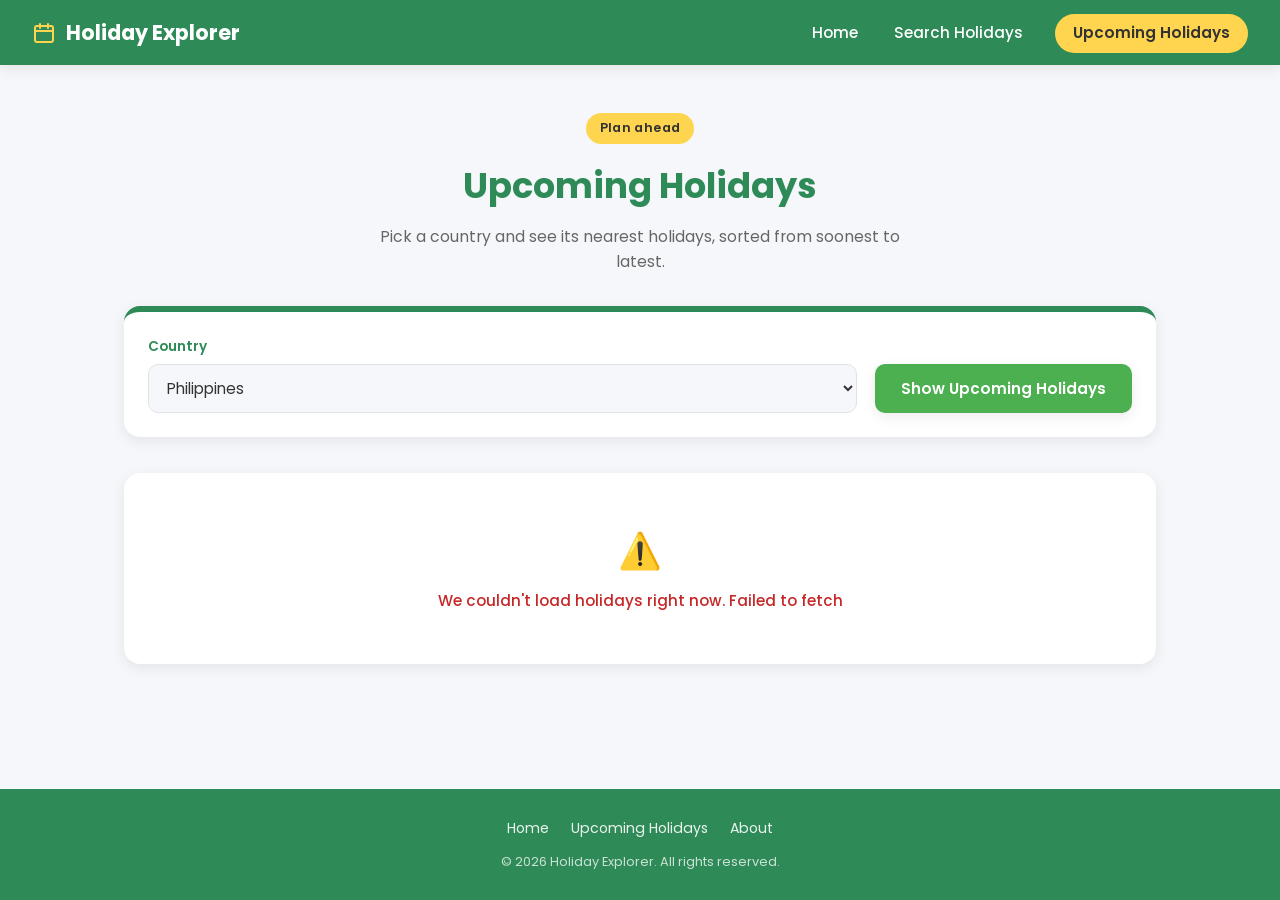
<file: API-CAPSTONE/upcoming.html>
<!DOCTYPE html>
<html lang="en">
<head>
  <meta charset="UTF-8" />
  <meta name="viewport" content="width=device-width, initial-scale=1.0" />
  <title>Upcoming Holidays | Holiday Explorer</title>

  <!-- Google Font: Poppins -->
  <link rel="preconnect" href="https://fonts.googleapis.com" />
  <link href="https://fonts.googleapis.com/css2?family=Poppins:wght@400;500;600;700&display=swap" rel="stylesheet" />

  <style>
    /* ============================================
       HOLIDAY EXPLORER - SHARED DESIGN TOKENS
       These variables keep every page on the site
       (navbar, footer, buttons, colors) consistent.
    ============================================ */
    :root {
      --color-primary: #2E8B57;   /* deep green - navbar / headings */
      --color-secondary: #4CAF50; /* lighter green - buttons / links */
      --color-accent: #FFD54F;    /* warm yellow - highlights / dates */
      --color-bg: #F5F7FA;        /* page background */
      --color-text: #333333;      /* body text */
      --color-white: #ffffff;
      --radius-lg: 16px;
      --radius-md: 10px;
      --shadow-soft: 0 4px 14px rgba(0, 0, 0, 0.08);
      --shadow-hover: 0 10px 24px rgba(0, 0, 0, 0.14);
    }

    * {
      margin: 0;
      padding: 0;
      box-sizing: border-box;
    }

    body {
      font-family: 'Poppins', sans-serif;
      background-color: var(--color-bg);
      color: var(--color-text);
      line-height: 1.6;
      min-height: 100vh;
      display: flex;
      flex-direction: column;
    }

    a { text-decoration: none; color: inherit; }
    ul { list-style: none; }

    /* ============================================
       NAVBAR (shared across all Holiday Explorer pages)
    ============================================ */
    .navbar {
      background-color: var(--color-primary);
      padding: 16px 32px;
      display: flex;
      align-items: center;
      justify-content: space-between;
      position: sticky;
      top: 0;
      z-index: 100;
      box-shadow: var(--shadow-soft);
    }

    .navbar__brand {
      display: flex;
      align-items: center;
      gap: 10px;
      font-size: 1.3rem;
      font-weight: 700;
      color: var(--color-white);
    }

    .navbar__brand-icon {
      display: inline-flex;
      align-items: center;
      justify-content: center;
      width: 24px;
      height: 24px;
      color: var(--color-accent);
    }

    .navbar__brand-icon svg {
      width: 100%;
      height: 100%;
    }

    .navbar__links {
      display: flex;
      gap: 28px;
    }

    .navbar__links a {
      color: var(--color-white);
      font-weight: 500;
      font-size: 0.95rem;
      padding: 6px 4px;
      border-bottom: 2px solid transparent;
      transition: border-color 0.2s ease, opacity 0.2s ease, background-color 0.2s ease;
    }

    .navbar__links a:hover {
      border-bottom: 2px solid var(--color-accent);
    }

    /* Active link styled as a highlighted pill button (matches reference design) */
    .navbar__links a.active {
      background-color: var(--color-accent);
      color: var(--color-text);
      font-weight: 600;
      padding: 8px 18px;
      border-radius: 999px;
      border-bottom: 2px solid transparent;
    }

    .navbar__links a.active:hover {
      border-bottom: 2px solid transparent;
      opacity: 0.9;
    }

    /* Mobile nav toggle (simple checkbox hack, no JS needed for menu) */
    .navbar__toggle {
      display: none;
      color: var(--color-white);
      font-size: 1.5rem;
      cursor: pointer;
      background: none;
      border: none;
    }

    /* ============================================
       PAGE HEADER / HERO
    ============================================ */
    .page-header {
      text-align: center;
      padding: 48px 20px 32px;
    }

    .page-header__eyebrow {
      display: inline-block;
      background-color: var(--color-accent);
      color: var(--color-text);
      font-size: 0.8rem;
      font-weight: 600;
      padding: 5px 14px;
      border-radius: 999px;
      margin-bottom: 14px;
      letter-spacing: 0.03em;
    }

    .page-header h1 {
      font-size: 2.2rem;
      font-weight: 700;
      color: var(--color-primary);
      margin-bottom: 10px;
    }

    .page-header p {
      color: #666;
      max-width: 520px;
      margin: 0 auto;
      font-size: 0.98rem;
    }

    /* ============================================
       MAIN CONTENT WRAPPER
    ============================================ */
    main {
      flex: 1;
      width: 100%;
      max-width: 1080px;
      margin: 0 auto;
      padding: 0 24px 60px;
    }

    /* ============================================
       CONTROL PANEL (country select + button)
       Styled like a calendar toolbar strip
    ============================================ */
    .control-panel {
      background-color: var(--color-white);
      border-radius: var(--radius-lg);
      box-shadow: var(--shadow-soft);
      padding: 24px;
      display: flex;
      flex-wrap: wrap;
      align-items: flex-end;
      gap: 18px;
      margin-bottom: 36px;
      border-top: 6px solid var(--color-primary);
    }

    .control-group {
      display: flex;
      flex-direction: column;
      gap: 6px;
      flex: 1;
      min-width: 200px;
    }

    .control-group label {
      font-size: 0.85rem;
      font-weight: 600;
      color: var(--color-primary);
    }

    .control-group select {
      font-family: 'Poppins', sans-serif;
      padding: 12px 14px;
      border-radius: var(--radius-md);
      border: 1.5px solid #dfe3e8;
      background-color: var(--color-bg);
      font-size: 0.95rem;
      color: var(--color-text);
      cursor: pointer;
      transition: border-color 0.2s ease;
    }

    .control-group select:focus {
      outline: none;
      border-color: var(--color-secondary);
    }

    /* Shared button style used across the site */
    .btn-primary {
      font-family: 'Poppins', sans-serif;
      background-color: var(--color-secondary);
      color: var(--color-white);
      border: none;
      padding: 13px 26px;
      border-radius: var(--radius-md);
      font-size: 0.95rem;
      font-weight: 600;
      cursor: pointer;
      box-shadow: var(--shadow-soft);
      transition: background-color 0.2s ease, transform 0.15s ease;
      white-space: nowrap;
    }

    .btn-primary:hover {
      background-color: var(--color-primary);
      transform: translateY(-2px);
    }

    .btn-primary:active {
      transform: translateY(0);
    }

    .btn-primary:disabled {
      background-color: #a9d3ae;
      cursor: not-allowed;
      transform: none;
    }

    /* ============================================
       STATUS AREA: loading / error / empty states
    ============================================ */
    .status-box {
      text-align: center;
      padding: 50px 20px;
      background-color: var(--color-white);
      border-radius: var(--radius-lg);
      box-shadow: var(--shadow-soft);
      display: none; /* shown dynamically by JS */
    }

    .status-box.visible {
      display: block;
    }

    /* Spinner - styled like a rotating calendar ring */
    .spinner {
      width: 44px;
      height: 44px;
      border: 5px solid #e0e0e0;
      border-top: 5px solid var(--color-secondary);
      border-radius: 50%;
      margin: 0 auto 16px;
      animation: spin 0.9s linear infinite;
    }

    @keyframes spin {
      to { transform: rotate(360deg); }
    }

    .status-box p {
      color: #666;
      font-size: 0.95rem;
    }

    .status-box.error p {
      color: #C62828;
      font-weight: 500;
    }

    .status-icon {
      font-size: 2.2rem;
      margin-bottom: 10px;
      display: block;
    }

    /* ============================================
       HOLIDAY CARDS GRID
    ============================================ */
    .holiday-grid {
      display: grid;
      grid-template-columns: repeat(auto-fill, minmax(260px, 1fr));
      gap: 22px;
    }

    /* Each card mimics a calendar day tile */
    .holiday-card {
      background-color: var(--color-white);
      border-radius: var(--radius-lg);
      box-shadow: var(--shadow-soft);
      overflow: hidden;
      display: flex;
      flex-direction: column;
      transition: transform 0.2s ease, box-shadow 0.2s ease;
    }

    .holiday-card:hover {
      transform: translateY(-4px);
      box-shadow: var(--shadow-hover);
    }

    .holiday-card__date {
      background-color: var(--color-primary);
      color: var(--color-white);
      padding: 16px 20px;
      display: flex;
      align-items: baseline;
      gap: 10px;
    }

    .holiday-card__day {
      font-size: 2rem;
      font-weight: 700;
      line-height: 1;
    }

    .holiday-card__month-year {
      font-size: 0.85rem;
      font-weight: 500;
      opacity: 0.9;
    }

    .holiday-card__body {
      padding: 18px 20px 20px;
      display: flex;
      flex-direction: column;
      gap: 10px;
      flex: 1;
    }

    .holiday-card__name {
      font-size: 1.1rem;
      font-weight: 600;
      color: var(--color-text);
    }

    .holiday-card__weekday {
      font-size: 0.85rem;
      color: #888;
    }

    .holiday-card__country {
      align-self: flex-start;
      background-color: var(--color-accent);
      color: var(--color-text);
      font-size: 0.8rem;
      font-weight: 600;
      padding: 4px 12px;
      border-radius: 999px;
      margin-top: auto;
    }

    /* ============================================
       FOOTER (shared across all Holiday Explorer pages)
    ============================================ */
    .footer {
      background-color: var(--color-primary);
      color: var(--color-white);
      padding: 28px 24px;
      text-align: center;
      margin-top: auto;
    }

    .footer__links {
      display: flex;
      justify-content: center;
      gap: 22px;
      margin-bottom: 12px;
      flex-wrap: wrap;
    }

    .footer__links a {
      font-size: 0.88rem;
      opacity: 0.9;
      transition: opacity 0.2s ease;
    }

    .footer__links a:hover {
      opacity: 1;
      text-decoration: underline;
    }

    .footer__copy {
      font-size: 0.8rem;
      opacity: 0.75;
    }

    /* ============================================
       RESPONSIVE DESIGN
    ============================================ */
    @media (max-width: 768px) {
      .navbar__links {
        position: absolute;
        top: 100%;
        left: 0;
        right: 0;
        background-color: var(--color-primary);
        flex-direction: column;
        gap: 0;
        max-height: 0;
        overflow: hidden;
        transition: max-height 0.3s ease;
      }

      .navbar__links.open {
        max-height: 260px;
      }

      .navbar__links a {
        padding: 14px 24px;
        border-bottom: 1px solid rgba(255,255,255,0.1);
      }

      .navbar__toggle {
        display: block;
      }

      .page-header h1 {
        font-size: 1.7rem;
      }

      .control-panel {
        flex-direction: column;
        align-items: stretch;
      }

      .btn-primary {
        width: 100%;
      }
    }

    @media (max-width: 480px) {
      .holiday-grid {
        grid-template-columns: 1fr;
      }
    }
  </style>
</head>
<body>

  <!-- ============================================
       NAVBAR
  ============================================ -->
  <nav class="navbar">
    <a href="index.html" class="navbar__brand">
      <span class="navbar__brand-icon">
        <svg viewBox="0 0 24 24" fill="none" stroke="currentColor" stroke-width="2" stroke-linecap="round" stroke-linejoin="round">
          <rect x="3" y="5" width="18" height="16" rx="2"></rect>
          <line x1="16" y1="3" x2="16" y2="7"></line>
          <line x1="8" y1="3" x2="8" y2="7"></line>
          <line x1="3" y1="10" x2="21" y2="10"></line>
        </svg>
      </span>
      Holiday Explorer
    </a>
    <button class="navbar__toggle" id="navToggle" aria-label="Toggle menu">☰</button>
    <ul class="navbar__links" id="navLinks">
      <li><a href="index.html">Home</a></li>
      <li><a href="search.html">Search Holidays</a></li>
      <li><a href="upcoming.html" class="active">Upcoming Holidays</a></li>
    </ul>
  </nav>

  <!-- ============================================
       PAGE HEADER
  ============================================ -->
  <header class="page-header">
    <span class="page-header__eyebrow">Plan ahead</span>
    <h1>Upcoming Holidays</h1>
    <p>Pick a country and see its nearest holidays, sorted from soonest to latest.</p>
  </header>

  <!-- ============================================
       MAIN CONTENT
  ============================================ -->
  <main>

    <!-- Control panel: country selector + action button -->
    <section class="control-panel">
      <div class="control-group">
        <label for="countrySelect">Country</label>
        <select id="countrySelect">
          <option value="PH">Philippines</option>
          <option value="US">United States</option>
          <option value="JP">Japan</option>
          <option value="AU">Australia</option>
          <option value="CA">Canada</option>
          <option value="GB">United Kingdom</option>
          <option value="SG">Singapore</option>
          <option value="MY">Malaysia</option>
          <option value="ID">Indonesia</option>
          <option value="TH">Thailand</option>
          <option value="VN">Vietnam</option>
          <option value="KR">South Korea</option>
          <option value="CN">China</option>
          <option value="IN">India</option>
          <option value="DE">Germany</option>
          <option value="FR">France</option>
          <option value="IT">Italy</option>
          <option value="ES">Spain</option>
          <option value="MX">Mexico</option>
          <option value="BR">Brazil</option>
          <option value="NZ">New Zealand</option>
          <option value="AE">United Arab Emirates</option>
        </select>
      </div>
      <button class="btn-primary" id="showHolidaysBtn">Show Upcoming Holidays</button>
    </section>

    <!-- Loading indicator (hidden by default, shown via JS) -->
    <div class="status-box" id="loadingBox">
      <div class="spinner"></div>
      <p>Fetching holidays...</p>
    </div>

    <!-- Error message (hidden by default, shown via JS on fetch failure) -->
    <div class="status-box error" id="errorBox">
      <span class="status-icon">⚠️</span>
      <p id="errorText">Something went wrong while fetching holidays.</p>
    </div>

    <!-- Empty state (hidden by default, shown via JS when no holidays found) -->
    <div class="status-box" id="emptyBox">
      <span class="status-icon">📭</span>
      <p>No upcoming holidays found for this country.</p>
    </div>

    <!-- Holiday cards render here -->
    <section class="holiday-grid" id="holidayGrid"></section>

  </main>

  <!-- ============================================
       FOOTER
  ============================================ -->
  <footer class="footer">
    <div class="footer__links">
      <a href="index.html">Home</a>
      <a href="upcoming.html">Upcoming Holidays</a>
      <a href="about.html">About</a>
    </div>
    <p class="footer__copy">&copy; 2026 Holiday Explorer. All rights reserved.</p>
  </footer>

  <!-- Mobile nav toggle script -->
  <script>
    document.getElementById('navToggle').addEventListener('click', function () {
      document.getElementById('navLinks').classList.toggle('open');
    });
  </script>

  <!-- Main page logic -->
  <script src="upcoming.js"></script>
</body>
</html>
</file>
